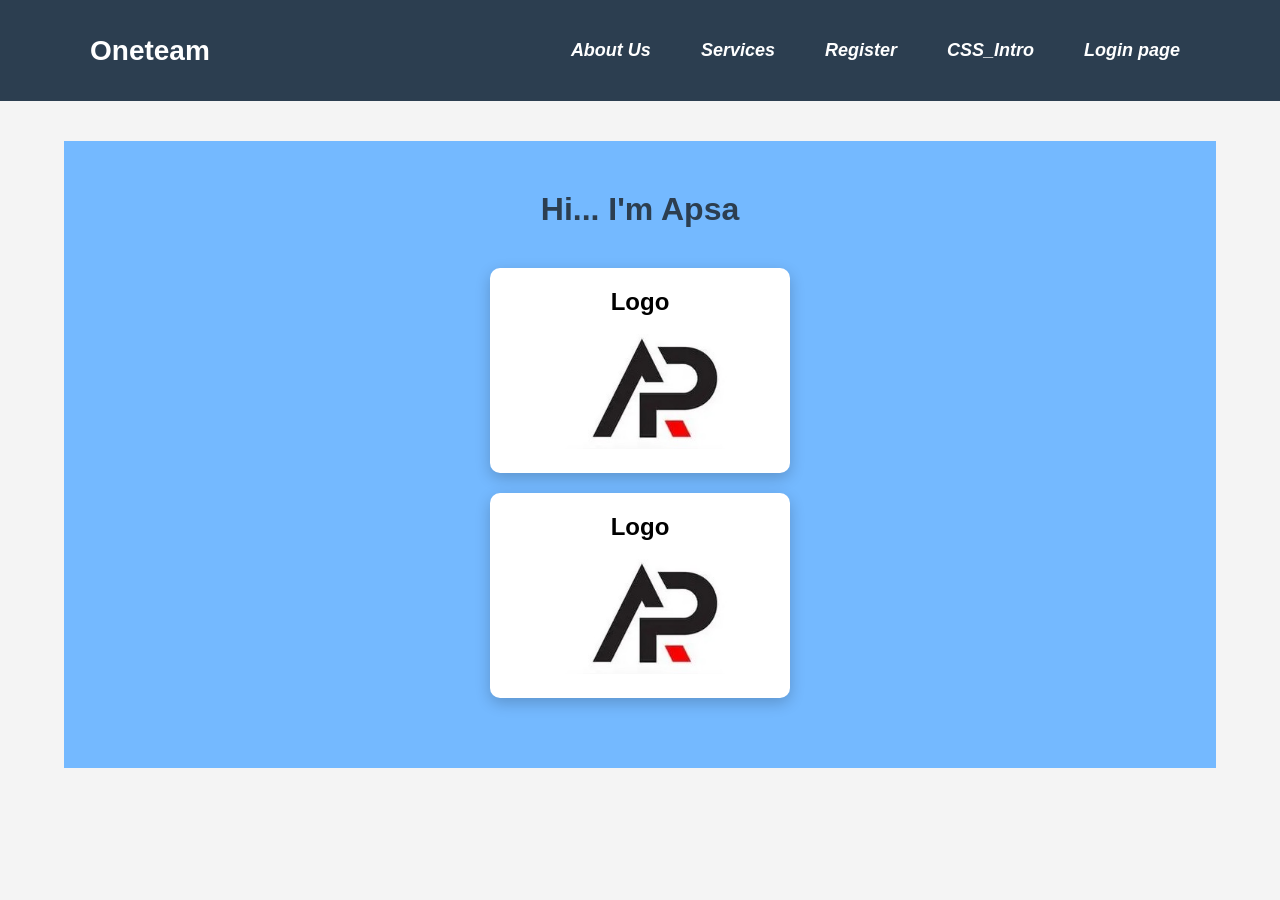
<file: index.html>
<!DOCTYPE html>
<html>
<head>
    <title>Home</title>
    <link rel="stylesheet" href="css/style.css">
</head>
<body>

    <header>
        <nav>
            <div class="logo">
                <h3>Oneteam</h3>
            </div>

            <ul class="nav-links">
                <li><a href="about_us.html">About Us</a></li>
                <li><a href="services.html">Services</a></li>
                <li><a href="register.html">Register</a></li>
				<li><a href="css_intro.html">CSS_Intro</a></li>
				<li><a href="login.html">Login page</a></li>
            </ul>
        </nav>
    </header>

    <main>

        <h1 class="title">Hi... I'm Apsa</h1>

        <div class="card">
            <h2>Logo</h2>
            <img src="images/aps.jpg" alt="Logo">
        </div>

        <div class="card">
            <h2>Logo</h2>
            <img src="images/aps.jpg" alt="Logo">
        </div>

    </main>

</body>
</html>
</file>
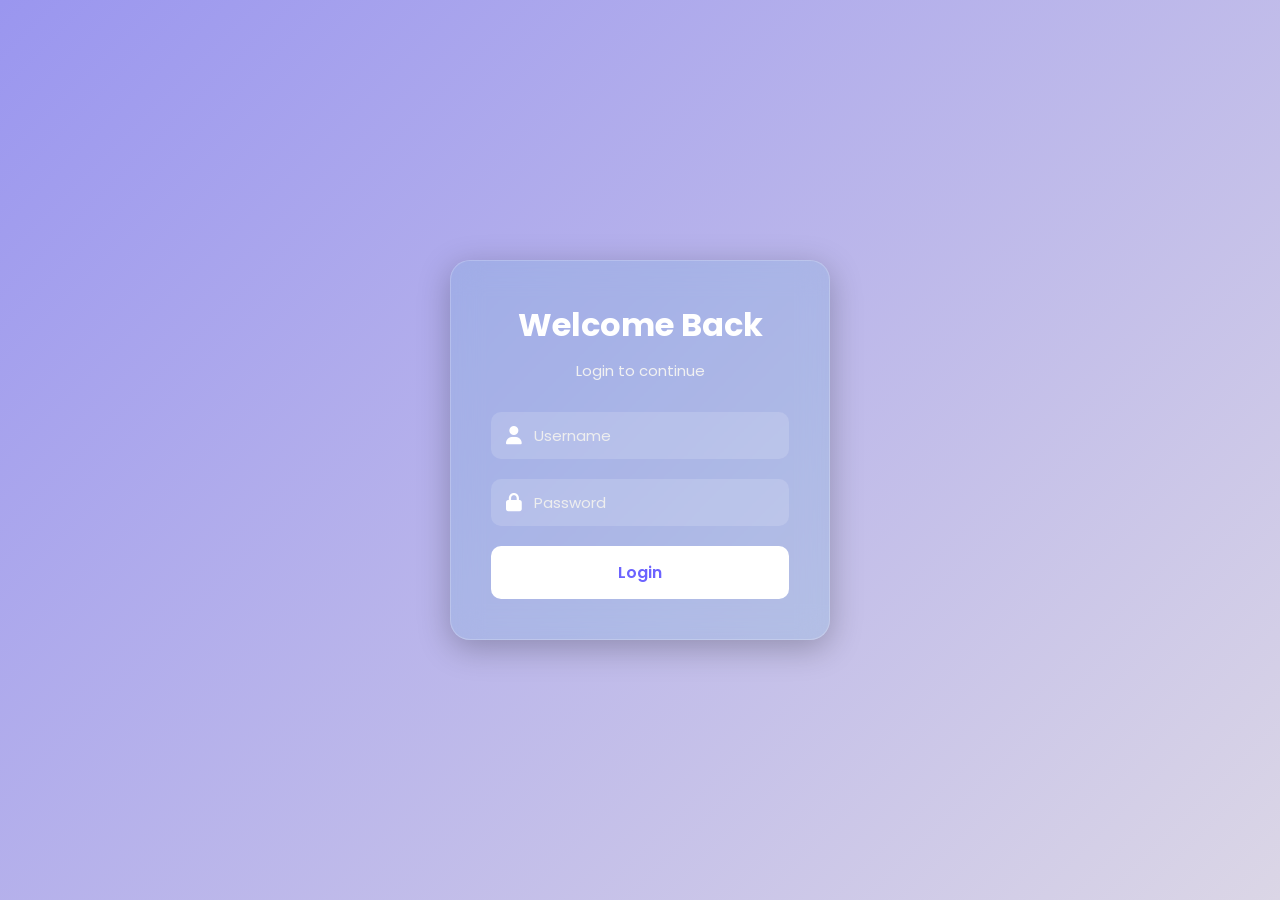
<file: project/index.html>
<!DOCTYPE html>
<html lang="en">
<head>
    <meta charset="UTF-8">
    <meta name="viewport" content="width=device-width, initial-scale=1.0">
    <title>Login</title>

    <!-- Google Font -->
    <link href="https://fonts.googleapis.com/css2?family=Poppins:wght@300;400;500;600;700&display=swap" rel="stylesheet">

    <!-- Font Awesome Icons -->
    <link rel="stylesheet" href="https://cdnjs.cloudflare.com/ajax/libs/font-awesome/6.7.2/css/all.min.css">

    <!-- CSS -->
    <link rel="stylesheet" href="css/style.css">
    <link rel="stylesheet" href="css/login.css">
</head>

<body>

    <main class="login-page">
			<div class="login-card">

				<h1>Welcome Back</h1>
				<p>Login to continue</p>
			<form id="loginForm">
				<div class="input-box">
					<i class="fa-solid fa-user"></i>
					<input type="text" id="username" placeholder="Username" required>
				</div>

				<div class="input-box">
					<i class="fa-solid fa-lock"></i>
					<input type="password" id="password" placeholder="Password" required>
				</div>
				<a href="home.html" class="login-btn">Login</a>
			</form>
		</div>
		
    </main>
</body>
</html>
</file>
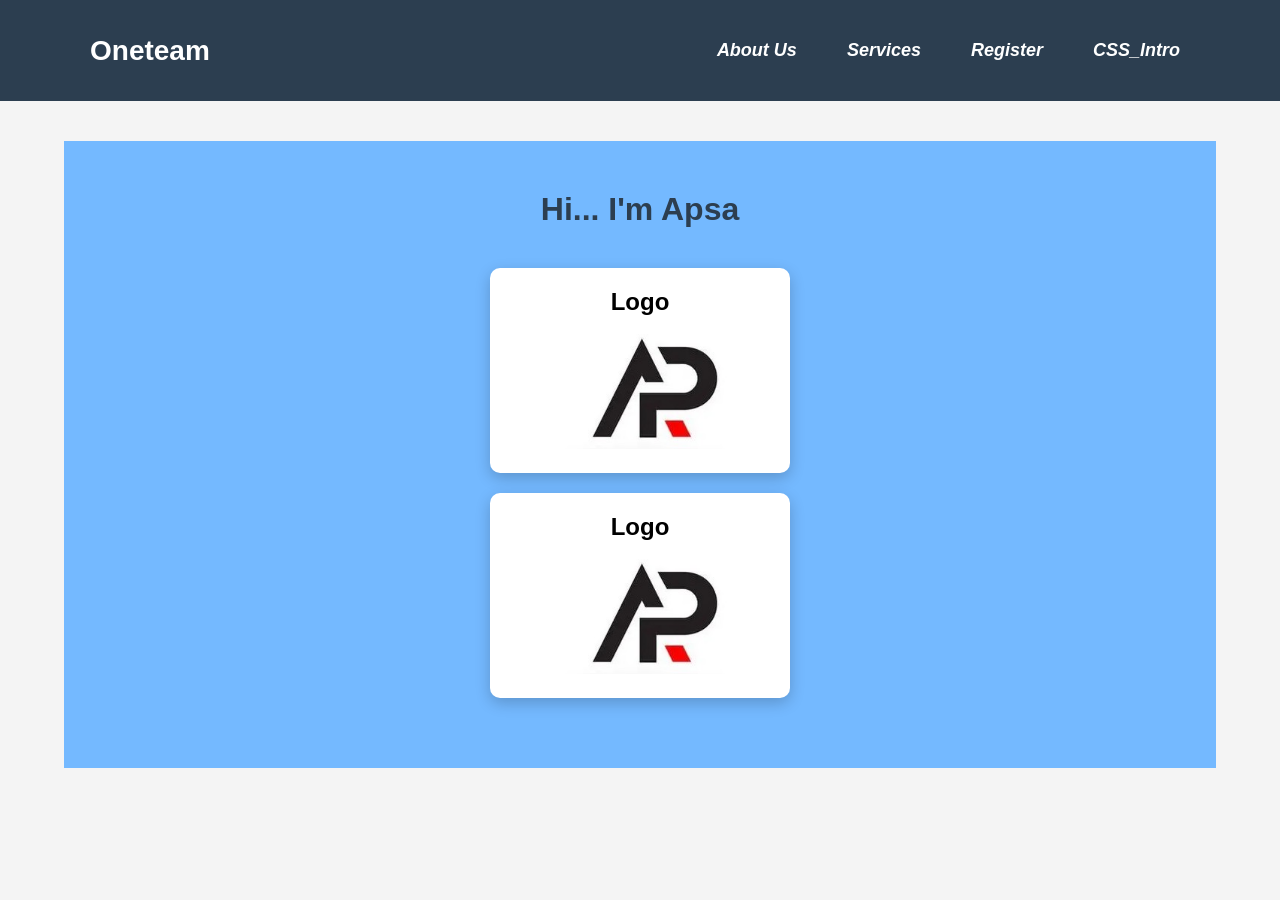
<file: about_us.html>
<!DOCTYPE html>
<html>
<head>
    <title>Home</title>
    <link rel="stylesheet" href="css/style.css">
</head>
<body class="about-us">

    <header>
        <nav>
            <div class="logo">
                <h3>Oneteam</h3>
            </div>

            <ul class="nav-links">
                <li><a href="about_us.html">About Us</a></li>
                <li><a href="services.html">Services</a></li>
                <li><a href="register.html">Register</a></li>
				<li><a href="css_intro.html">CSS_Intro</a></li>
            </ul>
        </nav>
    </header>

    <main>

        <h1 class="title">Hi... I'm Apsa</h1>

        <div class="card">
            <h2>Logo</h2>
            <img src="images/aps.jpg" alt="Logo">
        </div>

        <div class="card">
            <h2>Logo</h2>
            <img src="images/aps.jpg" alt="Logo">
        </div>

    </main>

</body>
</html>
</file>
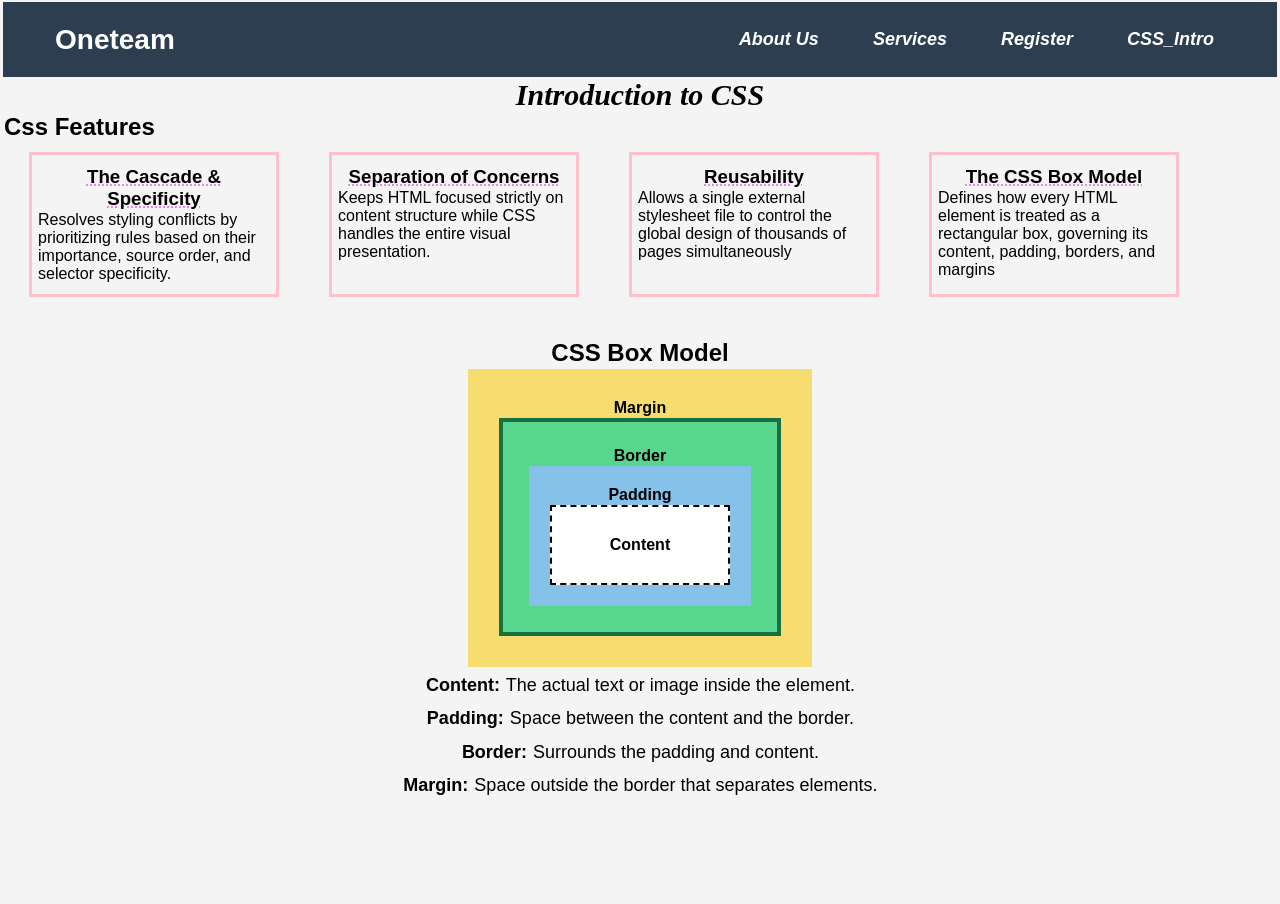
<file: css_intro.html>
<!DOCTYPE html>
<html lang="en">
<head>
	<meta charset="UTF-8">
	<meta name="viewport" content="width=device-width, initial-scale=1.0">
	<title>Document</title>
	<link rel="stylesheet" href="css/style.css">
	<style>
		*{
			margin: 1px;
		}
		.css-properties{
			display: flex;
			flex-wrap: wrap;
		}
		.properties{
			width: 250px;
			height: auto;
			border: 3px solid pink;
			margin:10px 25px; 
			padding: 10px 5px
		}
		.properties h3{
			text-align: center;
			text-decoration: underline dotted 2px violet ;
		}
		
	</style>
</head>
<body class="css-intro">
	<nav>
            <div class="logo">
                <h3>Oneteam</h3>
            </div>

            <ul class="nav-links">
                <li><a href="about_us.html">About Us</a></li>
                <li><a href="services.html">Services</a></li>
                <li><a href="register.html">Register</a></li>
				<li><a href="css_intro.html">CSS_Intro</a></li>
            </ul>
        </nav>
	<h1 style="text-align: center; font-style: italic; font-weight: bold; font-family: Cambria, Cochin, Georgia, Times, 'Times New Roman', serif; font-size: 30px;">Introduction to CSS</h1>
	<section id="features">
		<h2>Css Features</h2>
		<div class="css-properties">
			<div class="properties">
            <h3>The Cascade & Specificity</h3>
            <p>Resolves styling conflicts by prioritizing rules based on their importance, source order, and selector specificity.</p>
        </div>
        <div class="properties">
            <h3>Separation of Concerns</h3>
            <p>Keeps HTML focused strictly on content structure while CSS handles the entire visual presentation.</p>
        </div>
        <div class="properties">
            <h3>Reusability</h3>
            <p>Allows a single external stylesheet file to control the global design of thousands of pages simultaneously</p>
        </div>
        <div class="properties">
            <h3>The CSS Box Model</h3>
            <p>Defines how every HTML element is treated as a rectangular box, governing its content, padding, borders, and margins</p>
        </div>
		</div>
		
	</section>
	<section id="box-model">
    <h2>CSS Box Model</h2>

    <div class="margin">
        Margin
        <div class="border">
            Border
            <div class="padding">
                Padding
                <div class="content">
                    Content
                </div>
            </div>
        </div>
    </div>
	<div class="description">
        <p><strong>Content:</strong> The actual text or image inside the element.</p>
        <p><strong>Padding:</strong> Space between the content and the border.</p>
        <p><strong>Border:</strong> Surrounds the padding and content.</p>
        <p><strong>Margin:</strong> Space outside the border that separates elements.</p>
    </div>
</section>
	
</body>
</html>
</file>
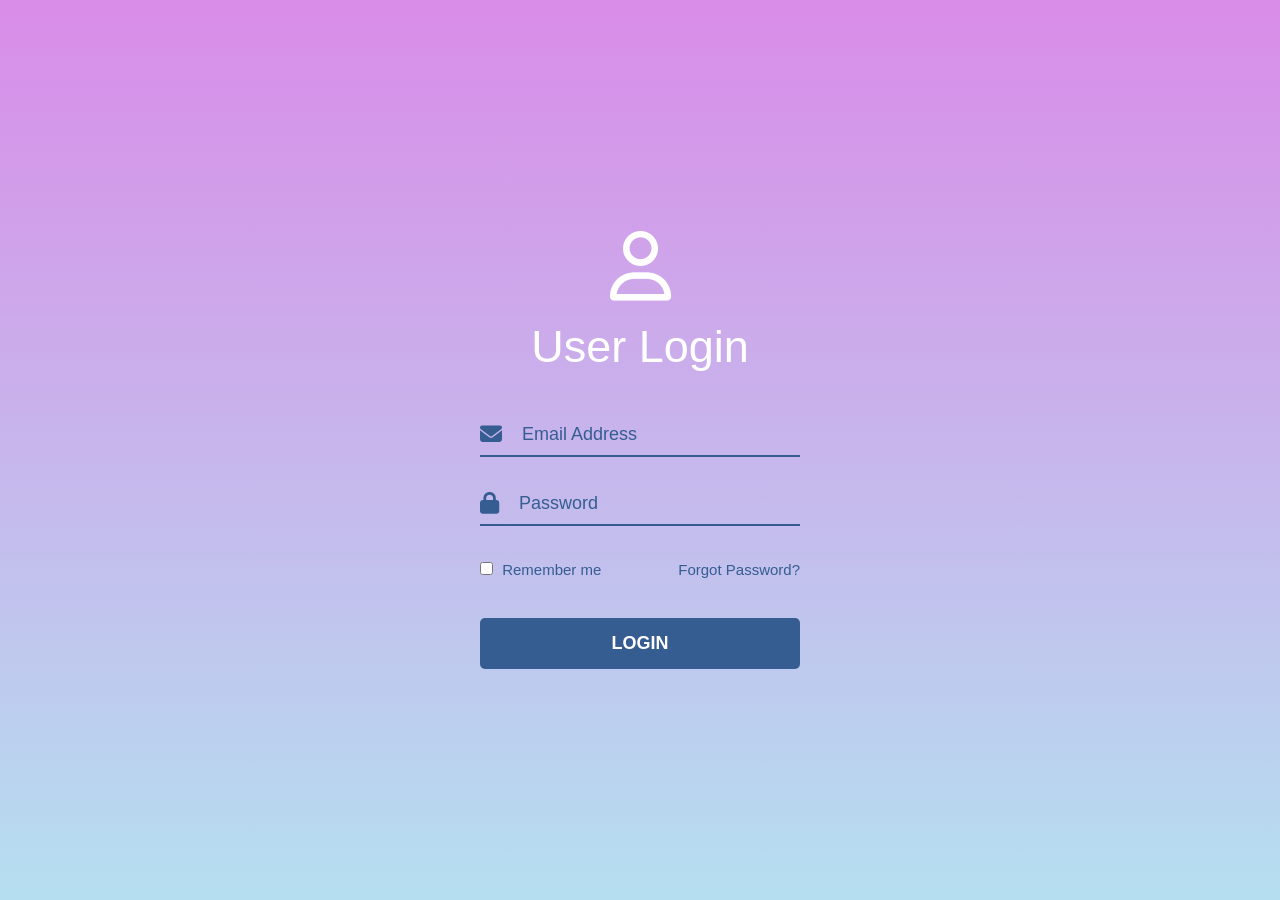
<file: login.html>
<!DOCTYPE html>
<html lang="en">
<head>
    <meta charset="UTF-8">
    <meta name="viewport" content="width=device-width, initial-scale=1.0">
    <title>Login</title>

    <!-- Font Awesome Icons -->
    <link rel="stylesheet"
    href="https://cdnjs.cloudflare.com/ajax/libs/font-awesome/6.5.2/css/all.min.css">

    <link rel="stylesheet" href="css/login.css">
</head>
<body>

    <main>
        <form id="login">

            <i class="fa-regular fa-user user-icon"></i>

            <h1>User Login</h1>

            <div class="input-group">
                <i class="fa-solid fa-envelope"></i>

                <input
                    type="email"
                    id="email"
                    placeholder="Email Address"
                    required>
            </div>

            <div class="input-group">
                <i class="fa-solid fa-lock"></i>

                <input
                    type="password"
                    id="password"
                    placeholder="Password"
                    required>
            </div>

            <div class="options">

                <label>
                    <input type="checkbox">
                    Remember me
                </label>

                <a href="#">Forgot Password?</a>

            </div>

            <button type="submit">
                LOGIN
            </button>

        </form>

    </main>

</body>
</html>
</file>
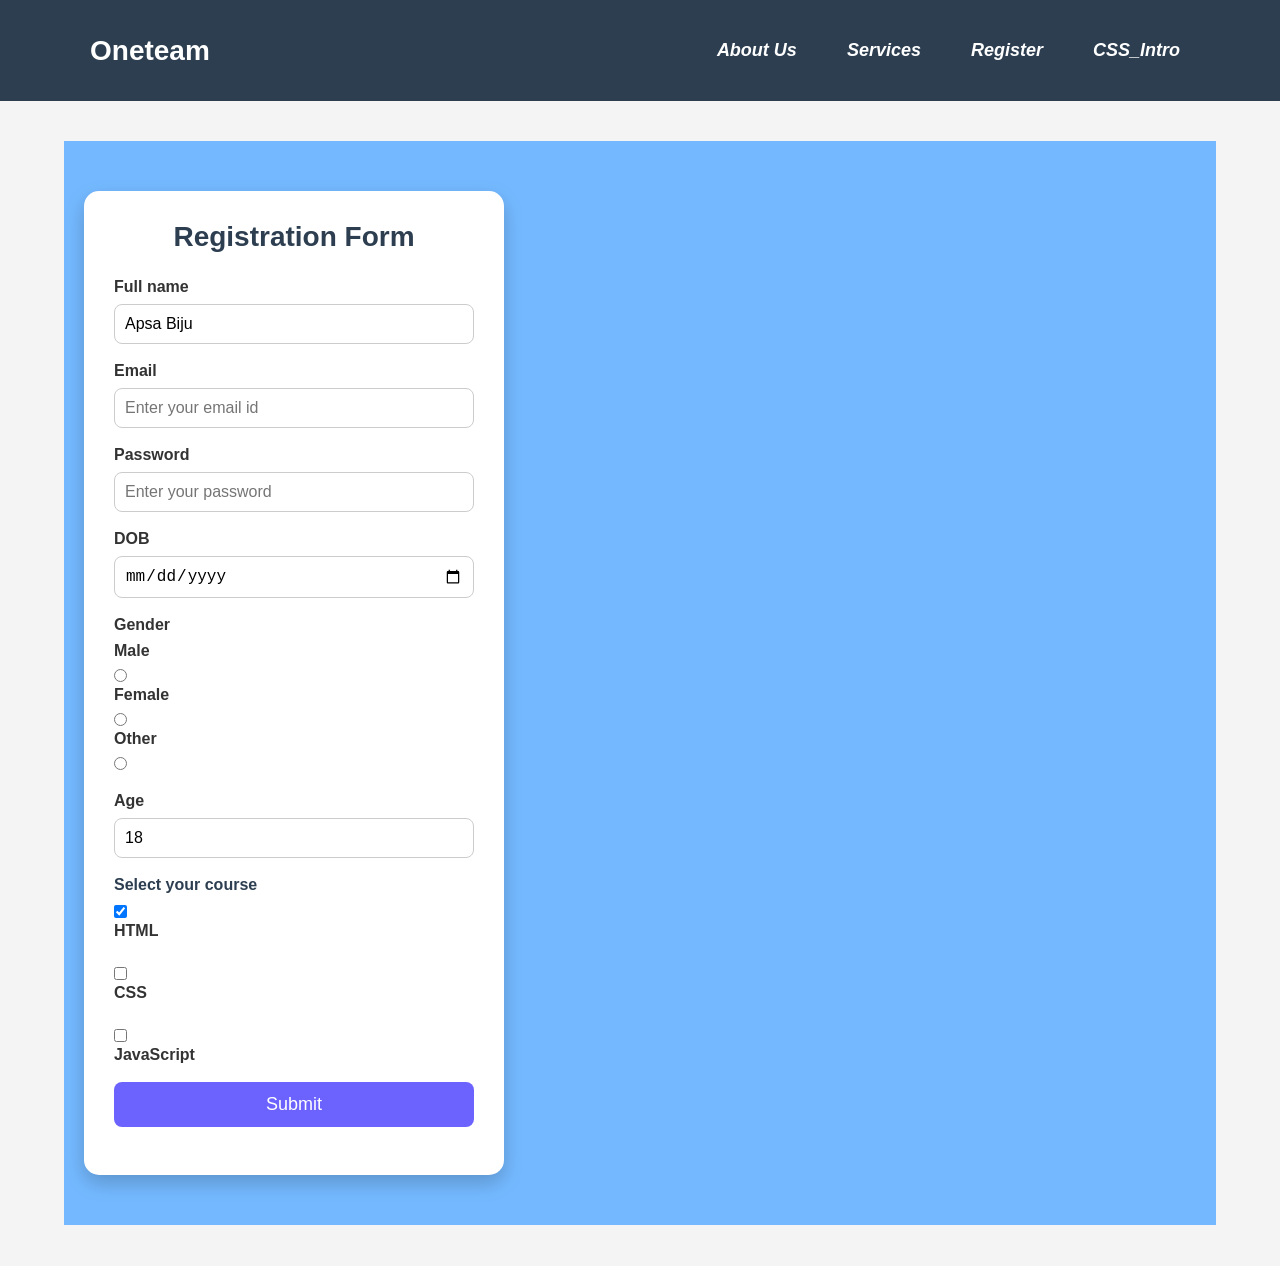
<file: register.html>
<!DOCTYPE html>
<html lang="en">
<head>
	<meta charset="UTF-8">
	<meta name="viewport" content="width=device-width, initial-scale=1.0">
	<title>Document</title>
	 <link rel="stylesheet" href="css/style.css">
</head>
<body class="register-page">
	<header>
			<nav>
            <div class="logo">
                <h3>Oneteam</h3>
            </div>

            <ul class="nav-links">
                <li><a href="about_us.html">About Us</a></li>
                <li><a href="services.html">Services</a></li>
                <li><a href="register.html">Register</a></li>
				<li><a href="css_intro.html">CSS_Intro</a></li>
            </ul>
        </nav>
		</header>
	<main>
			<form >
				<div>
					<label for="full_name">Full name</label>
					<input type="text" name="full_name" id="full_name" value="Apsa Biju">
				</div>
				<div>
					<label for="email">Email</label>
					<input type="email" name="Email" id="email" placeholder="Enter your email id">
				</div>
				<div>
					<label for="password">Password</label>
					<input type="password" name="password" id="password" placeholder="Enter your password" required>
				</div>
				<div>
					<label for="DOB">DOB</label>
					<input type="date" name="DOB" id="DOB ">
				</div>
				<div class="gender">
					<label >Gender</label>
					<label >Male</label>
					<input type="radio" name="gender" value="male">
					<label >Female</label>
					<input type="radio" name="gender" value="female">
					<label >Other</label>
					<input type="radio" name="gender" value="other">
				</div>
				<div>
					<label for="age">Age</label>
					<input type="number" name="age" id="age" min="18" max="60" value="18">
				</div>
				<div>
					<h4>Select your course</h4>
					<input type="checkbox" 
                   name="check" 
                   id="checkbox1" 
                   value="html" checked>
            <label for="checkbox1">HTML</label>
            <br>

            <input type="checkbox" 
                   name="check" 
                   id="checkbox2" 
                   value="css">
            <label for="checkbox2">CSS</label>
            <br>

            <input type="checkbox" 
                   name="check" 
                   id="checkbox3" 
                   value="javascript">
            <label for="checkbox3">JavaScript</label>
				</div>
				<div>
					<input type="submit" name="submit">
				</div>
			</form>
		
	</main>
</body>
</html>
</file>
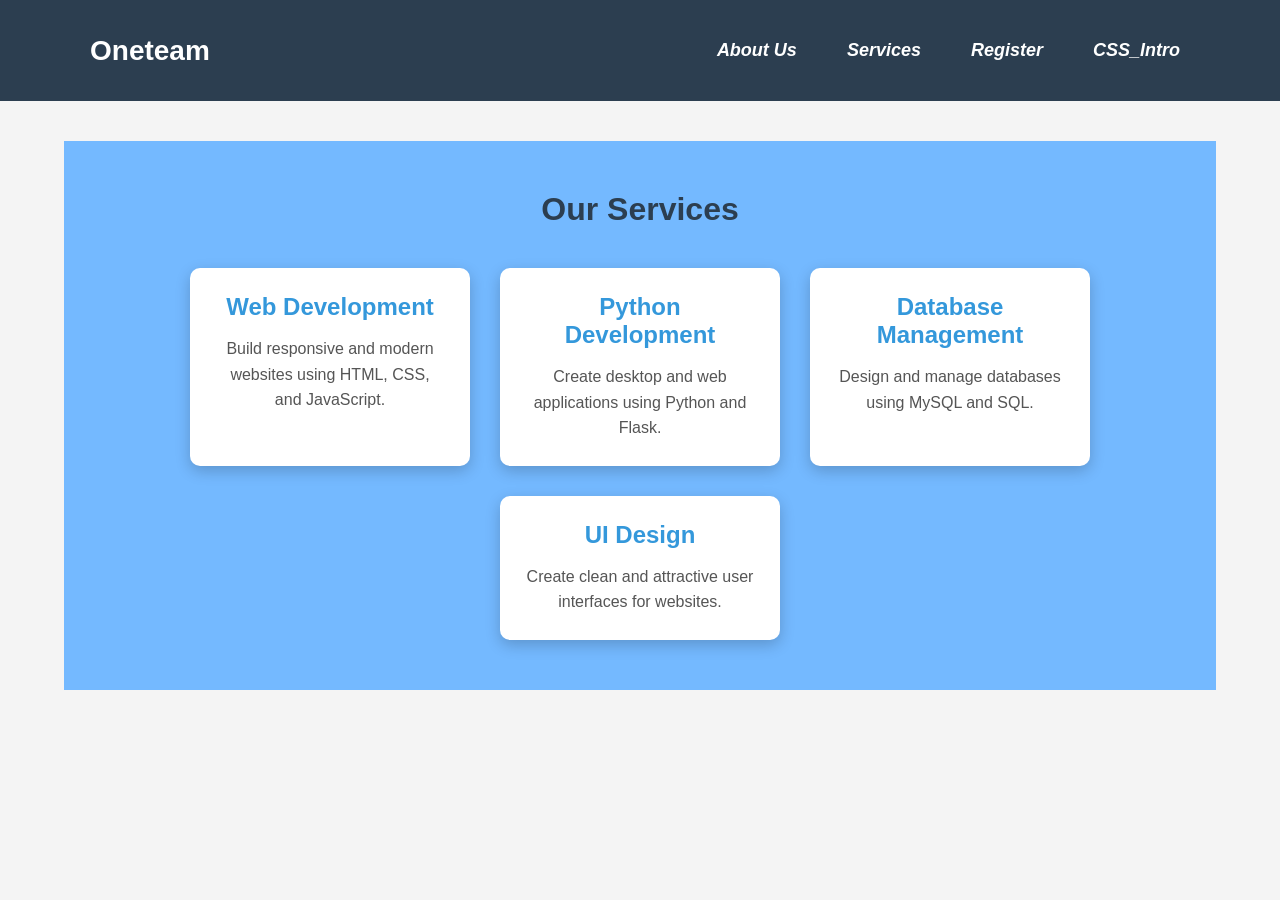
<file: services.html>
<!DOCTYPE html>
<html lang="en">
<head>
    <meta charset="UTF-8">
    <meta name="viewport" content="width=device-width, initial-scale=1.0">
    <title>Services</title>
    <link rel="stylesheet" href="css/style.css">
</head>
<body class="services-page">

    <header>
        <nav>
            <div class="logo">
                <h3>Oneteam</h3>
            </div>

            <ul class="nav-links">
                <li><a href="about_us.html">About Us</a></li>
                <li><a href="services.html">Services</a></li>
                <li><a href="register.html">Register</a></li>
				<li><a href="css_intro.html">CSS_Intro</a></li>
            </ul>
        </nav>
    </header>

    <main>
        <h1>Our Services</h1>

        <div class="service-container">

            <div class="service-card">
                <h2>Web Development</h2>
                <p>Build responsive and modern websites using HTML, CSS, and JavaScript.</p>
            </div>

            <div class="service-card">
                <h2>Python Development</h2>
                <p>Create desktop and web applications using Python and Flask.</p>
            </div>

            <div class="service-card">
                <h2>Database Management</h2>
                <p>Design and manage databases using MySQL and SQL.</p>
            </div>

            <div class="service-card">
                <h2>UI Design</h2>
                <p>Create clean and attractive user interfaces for websites.</p>
            </div>

        </div>
    </main>

</body>
</html>
</file>
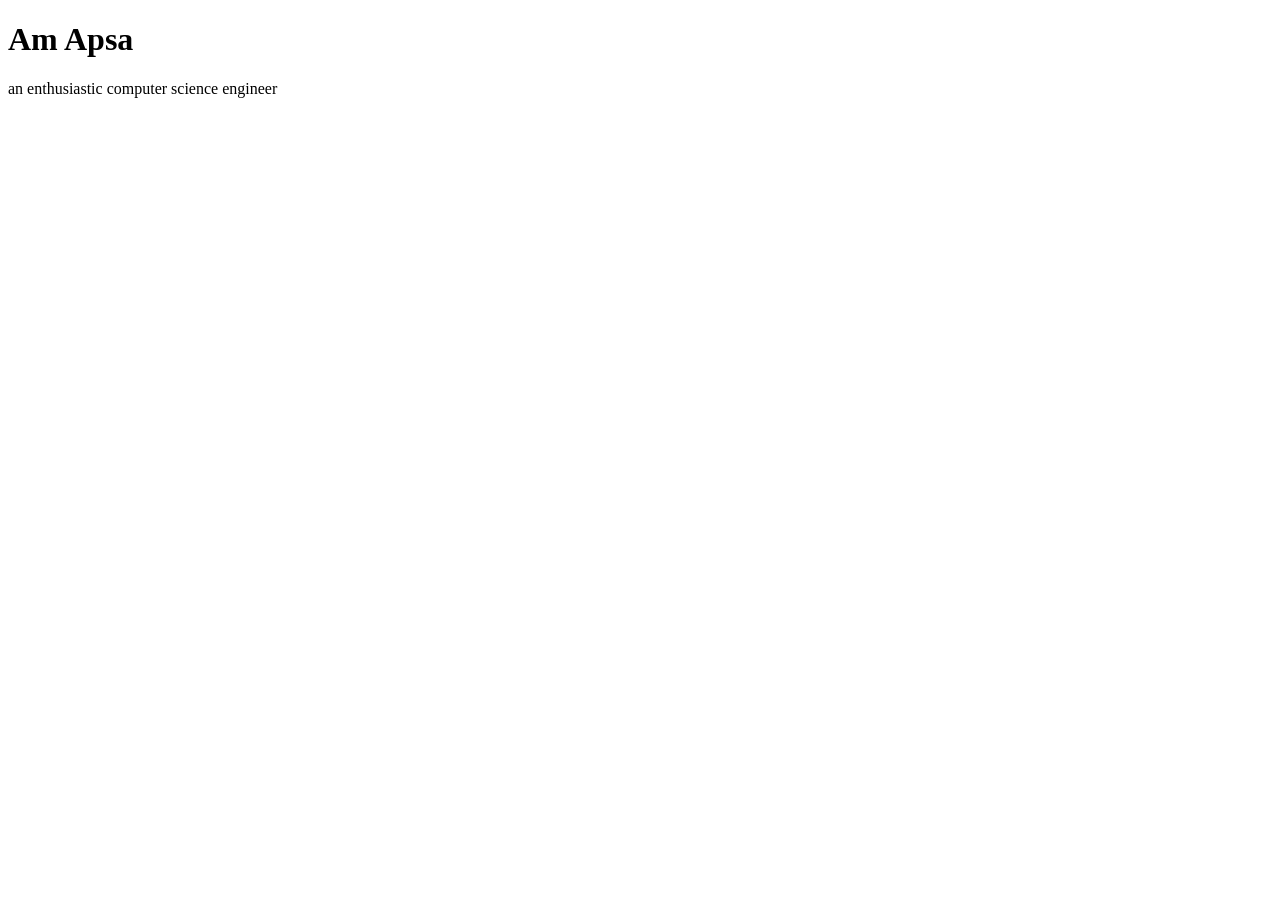
<file: html/about_us.html>
<!DOCTYPE html>
<html lang="en">
<head>
	<meta charset="UTF-8">
	<meta name="viewport" content="width=device-width, initial-scale=1.0">
	<title>About Us</title>
</head>
<body>
	<h1>Am Apsa</h1>
	<p>an enthusiastic computer science engineer</p>
	
</body>
</html>
</file>
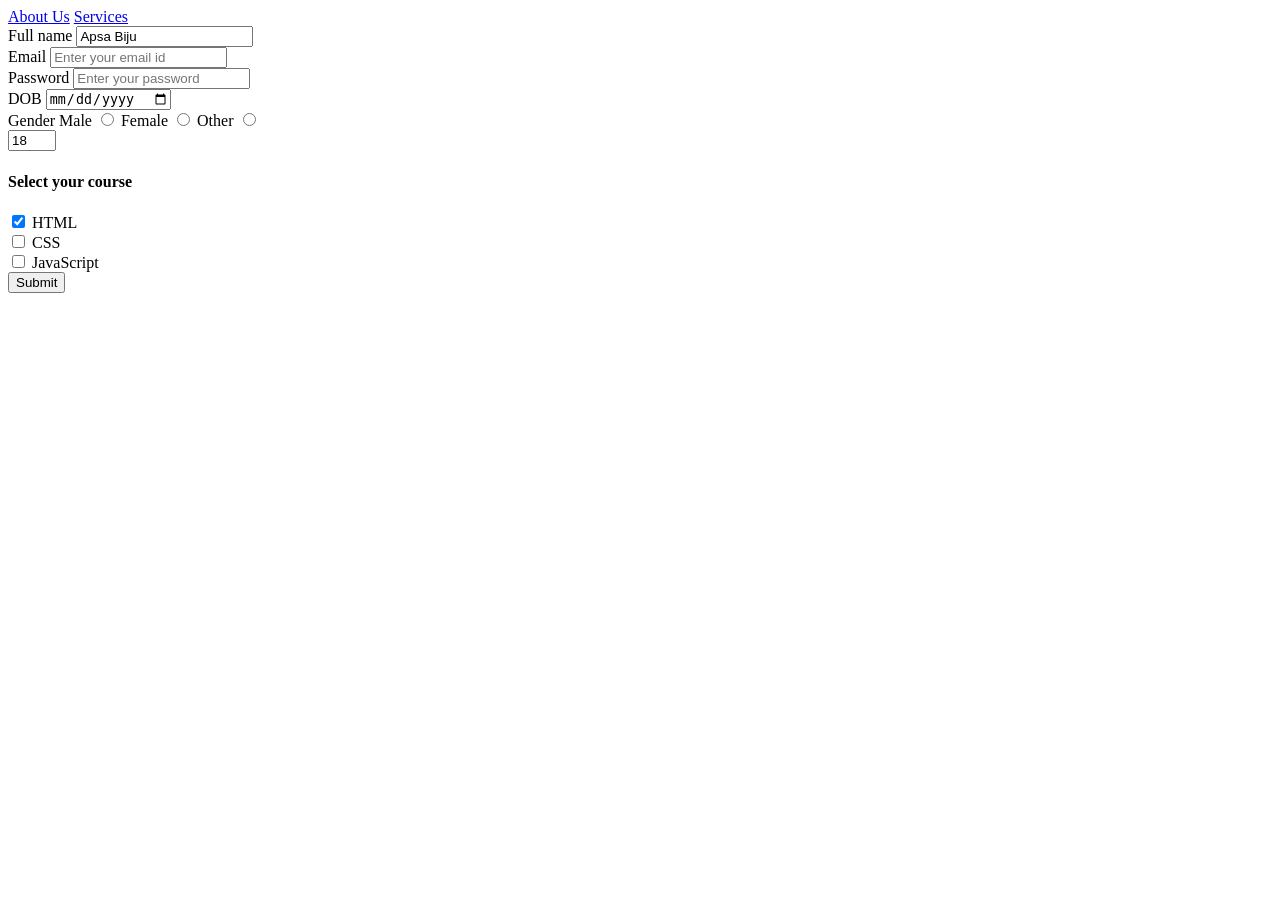
<file: html/register.html>
<!DOCTYPE html>
<html lang="en">
<head>
	<meta charset="UTF-8">
	<meta name="viewport" content="width=device-width, initial-scale=1.0">
	<title>Document</title>
</head>
<body>
	<header>
			<nav>
				<!-- navigation -->
				<a href = "about_us.html">About Us</a> 
				<a href = "services.html">Services</a>
			</nav>
		</header>
	<main>
			<form >
				<div>
					<label for="full_name">Full name</label>
					<input type="text" name="full_name" id="full_name" value="Apsa Biju">
				</div>
				<div>
					<label for="email">Email</label>
					<input type="email" name="Email" id="email" placeholder="Enter your email id">
				</div>
				<div>
					<label for="password">Password</label>
					<input type="password" name="password" id="password" placeholder="Enter your password" required>
				</div>
				<div>
					<label for="DOB">DOB</label>
					<input type="date" name="DOB" id="DOB " placeholder="select your DOB">
				</div>
				<div>
					<label >Gender</label>
					<label >Male</label>
					<input type="radio" name="gender" value="male">
					<label >Female</label>
					<input type="radio" name="gender" value="female">
					<label >Other</label>
					<input type="radio" name="gender" value="other">
				</div>
				<div>
					<label for="age"></label>
					<input type="number" name="age" id="age" min="18" max="60" value="18">
				</div>
				<div>
					<h4>Select your course</h4>
					<input type="checkbox" 
                   name="check" 
                   id="checkbox1" 
                   value="html" checked>
            <label for="checkbox1">HTML</label>
            <br>

            <input type="checkbox" 
                   name="check" 
                   id="checkbox2" 
                   value="css">
            <label for="checkbox2">CSS</label>
            <br>

            <input type="checkbox" 
                   name="check" 
                   id="checkbox3" 
                   value="javascript">
            <label for="checkbox3">JavaScript</label>
				</div>
				<div>
					<input type="submit" name="submit">
				</div>
			</form>
		
	</main>
</body>
</html>
</file>
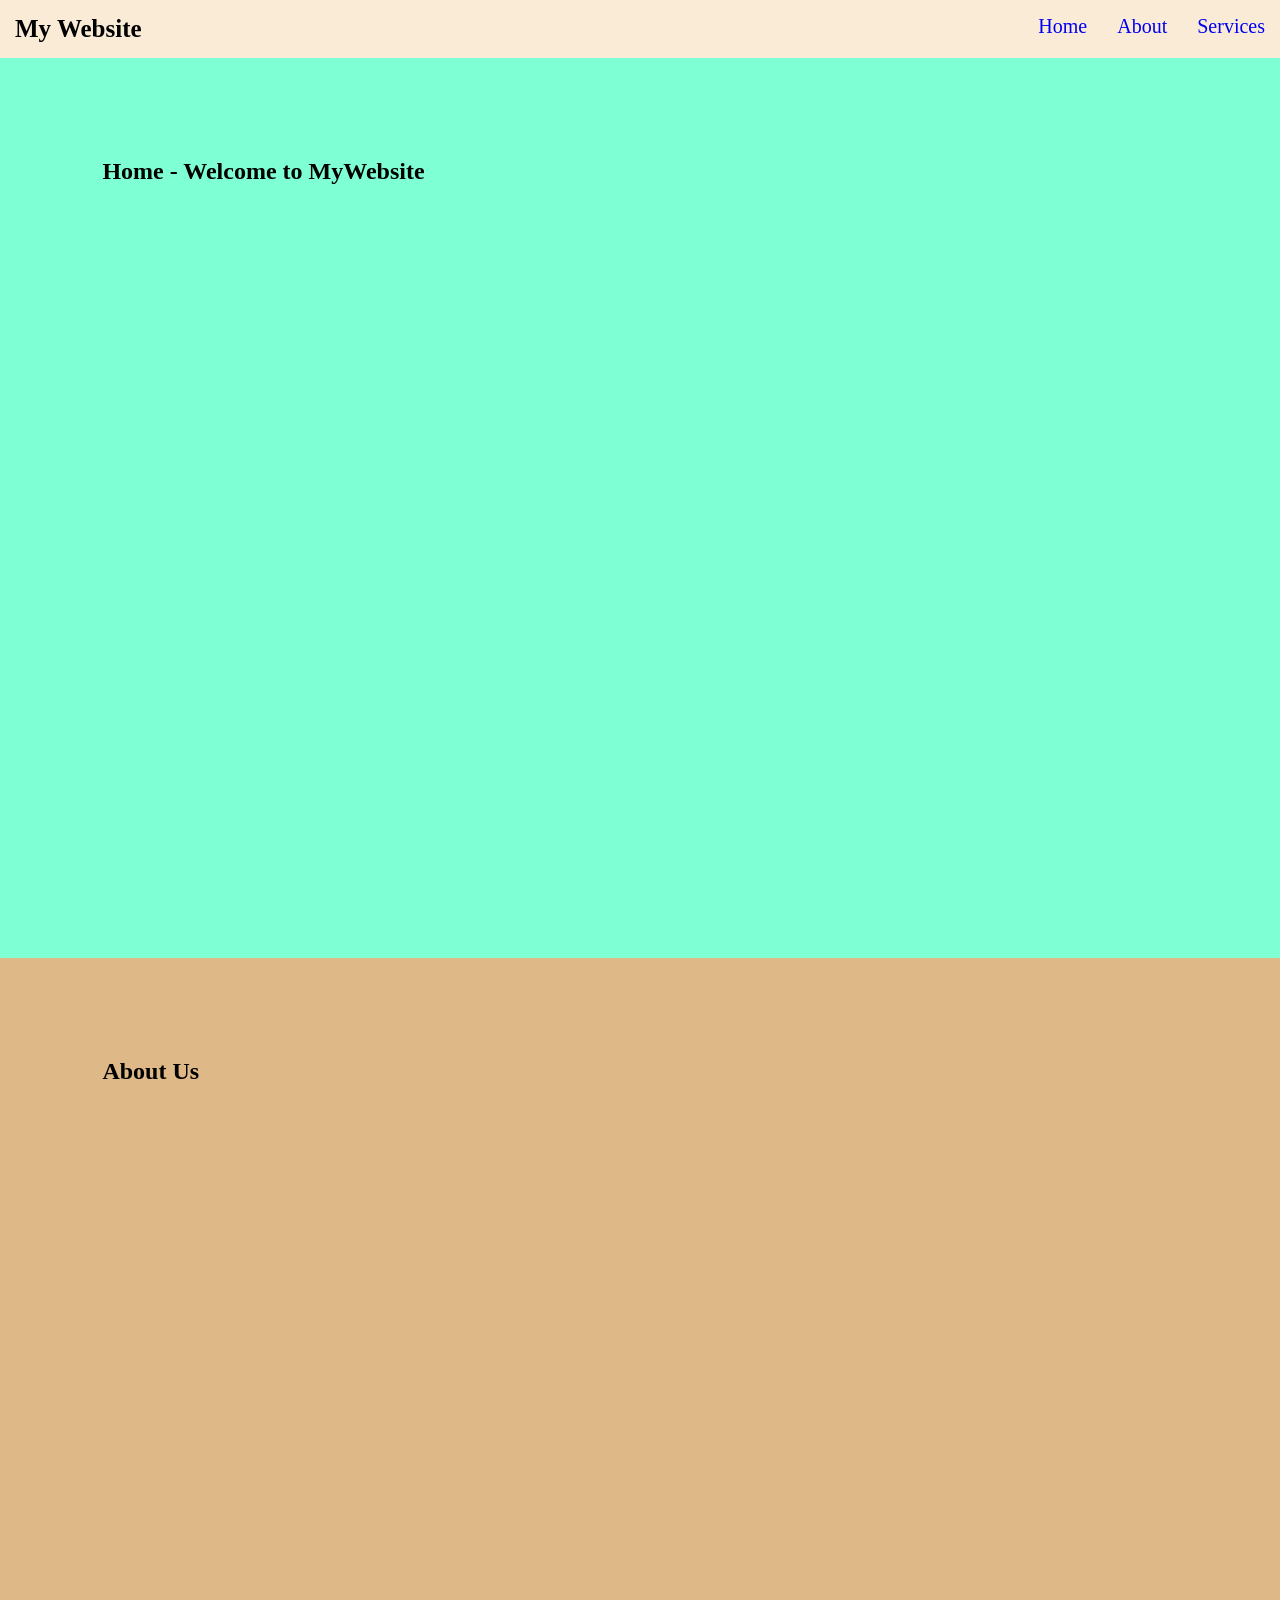
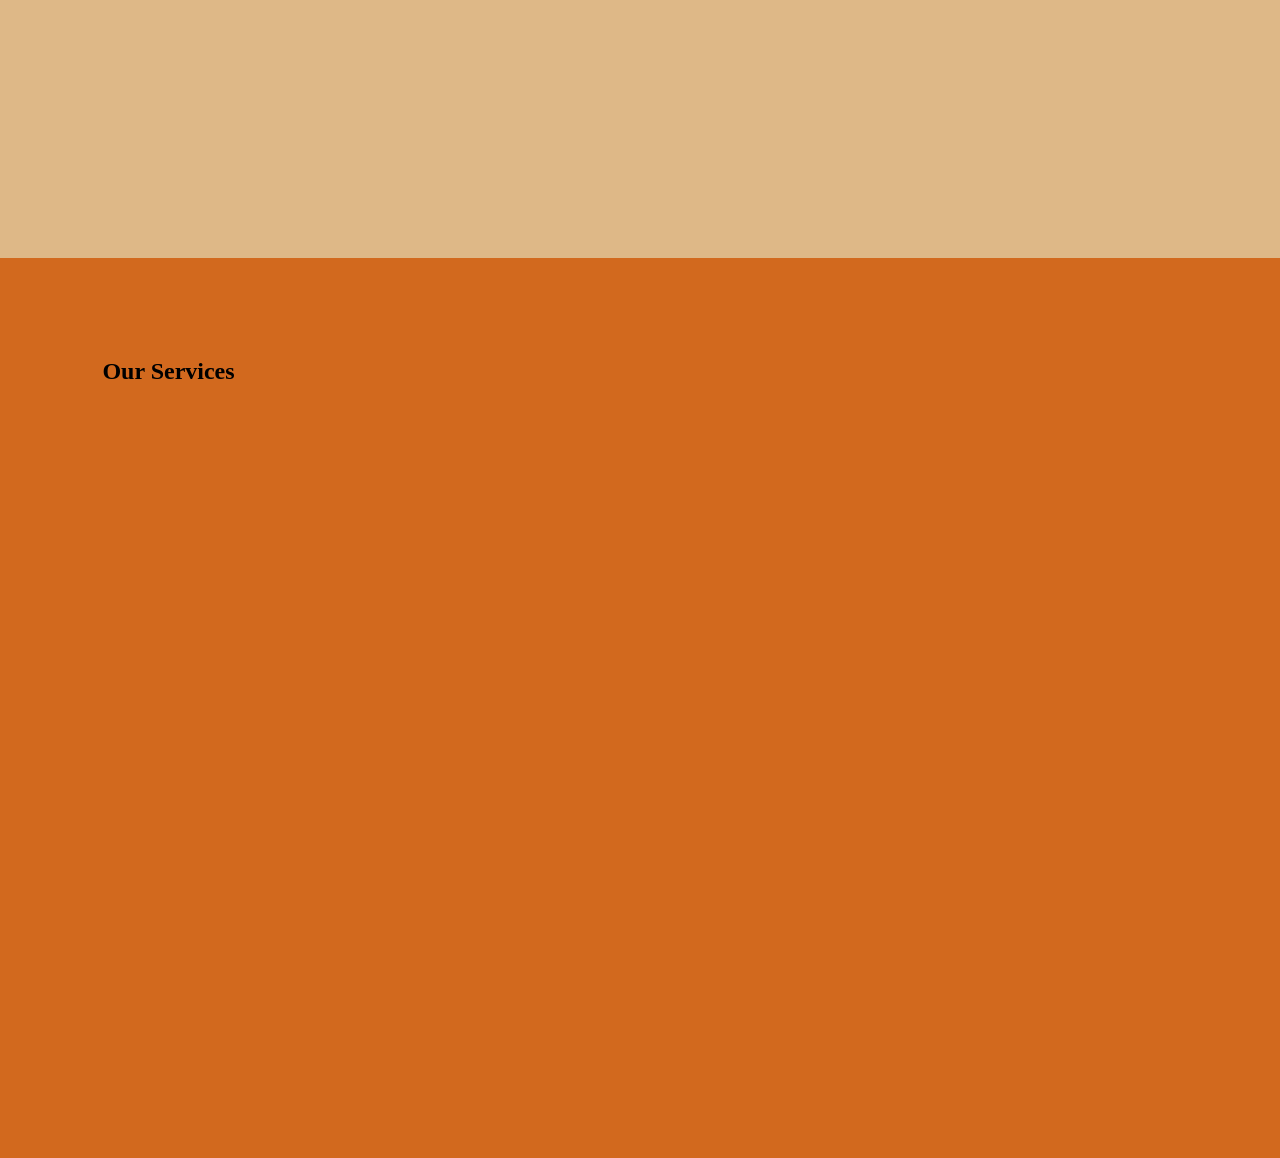
<file: Javascript/index-page.html>
<!DOCTYPE html>
<html lang="en">
<head>
    <meta charset="UTF-8">
    <meta name="viewport" content="width=device-width, initial-scale=1.0">
    <title>Document</title>
    <style>
        *{
            margin: 0;
            padding: 0;
            box-sizing: border-box;
        }
        html{
            scroll-behavior:smooth;
        }
        header{
            top:0;
            left:0;
            width: 100%;
            position: relative;
            background-color: antiquewhite;
            
        }
        nav{
            display: flex;
            justify-content: space-between;
            padding: 15px;
        }

        .logo{
            font-size: 25px;
            font-weight: bold;
        }
        .nav-links{
            display:flex;
            list-style: none;
        }
        .nav-links li{
            margin-left: 30px;
        }
        .nav-links a{
            text-decoration: none;
            font-size: 20px;
        }

        section{
            height: 100vh;
            padding: 100px 8% 100px;
            
        }
    </style>
</head>
<body>
    <header>
        <nav>
            <div class="logo">My Website</div>
            <ul class="nav-links">
                <li><a href="#home">Home</a></li>
                <li><a href="#about">About</a></li>
                <li><a href="#services">Services</a></li>
            </ul>
        </nav>
    </header>

    <section id="home" style="background-color: aquamarine;">
        <h1>Home - Welcome to MyWebsite</h1>
    </section>

    <section id="about" style="background-color: burlywood;">
        <h2>About Us</h2>
    </section>

    <section id="services" style="background-color: chocolate;">
        <h2>Our Services</h2>

    </section>
</body>
</html>
</file>
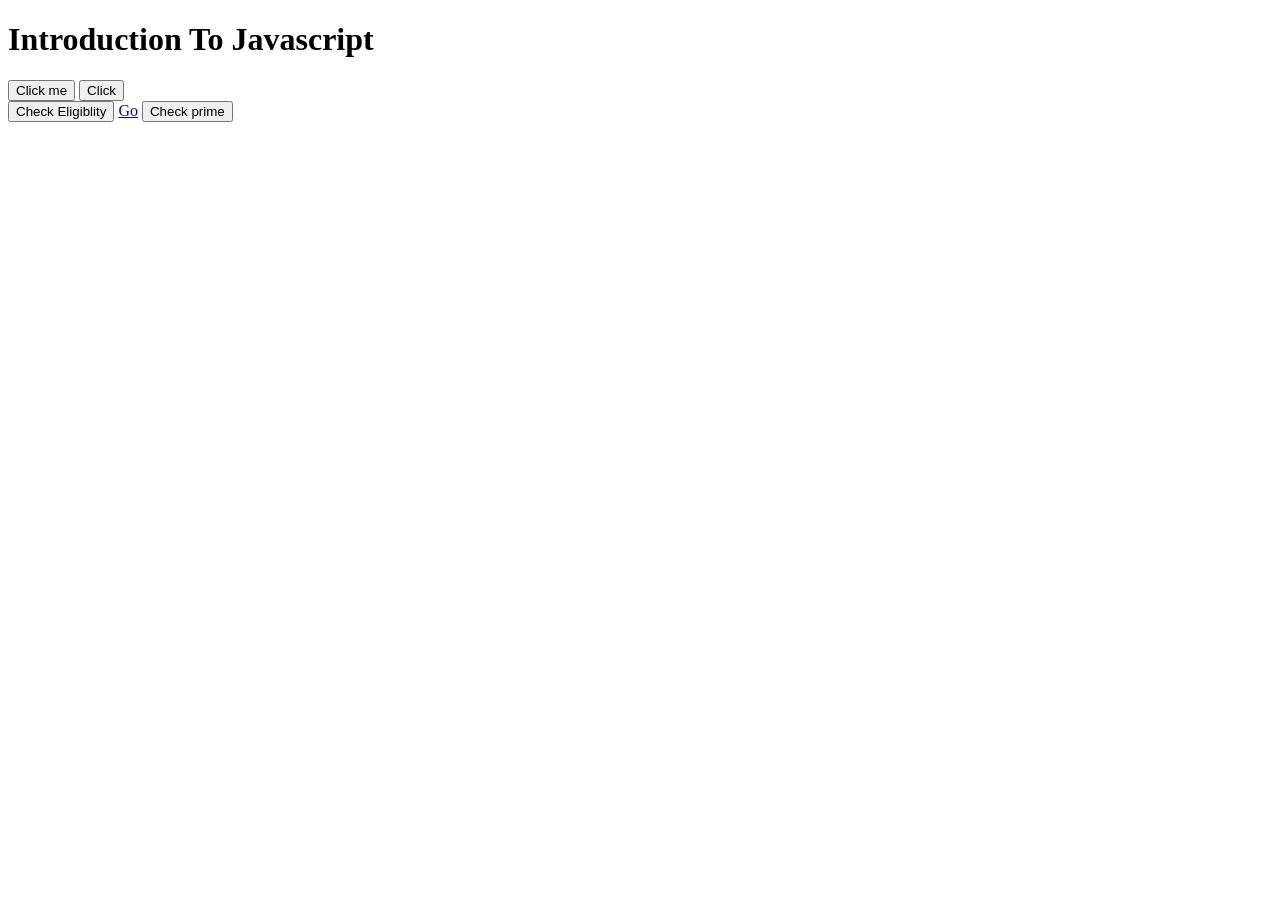
<file: Javascript/intro_js.html>
<!DOCTYPE html>
<html lang="en">
<head>
	<meta charset="UTF-8">
	<meta name="viewport" content="width=device-width, initial-scale=1.0">
	<title>Document</title>
</head>
<body>
	<h1 id="main-heading">Introduction To Javascript</h1>
	<button onclick="changeText()">Click me</button>
	<button onclick="alert('Dont click that!!!')">Click</button>
<form action="">
	<button onclick="agecheck()">Check Eligiblity</button>
	<a href="datatype.js" onclick="return confirmLogout">Go</a>
	<button onclick="prime()">Check prime</button>
</form>

	<script>
		let name = "John Wick"
		console.log(`Hiii ${name}`)

	function changeText(){
		document.getElementById("main-heading").innerText = "Why you click!!"
		document.getElementById("main-heading").style.color = "Violet"
	}

	function agecheck(){
		// let a = document.getElementById("age").value
		let a = prompt("Enter your age")
		if(a>=18){
			alert("Eligible...vote wisely!!!")
		}
		else{
			alert("Not eligible...go and back later...")
		}
	}
	function confirmLogout(){
		let status = confirm("Do you want to go??")
		return status
	}
	</script>
	<script src="loops.js"> </script>
</body>
</html>
</file>
<file: css/style.css>
nav{
	background-color: aqua;
	display: flex;
	justify-content: space-between;
}
.Oneteam{
	font-weight: bold;
	font-style: italic;
	
}
.nav-links{
	display: flex;
	
}
.nav-links li{
	font-style: italic;
	padding: 10px 10px;
	font-weight: bold;
	list-style: none;
	
}
.nav-links li:hover{
	background-color: antiquewhite;
}
.nav-links li a{
	text-decoration: none;
}
#box-model {
    text-align: center;
    padding: 30px;
}

.margin {
    background: #f7dc6f;
    padding: 30px;
    display: inline-block;
    font-weight: bold;
}

.border {
    background: #58d68d;
    padding: 25px;
    border: 4px solid #196f3d;
}

.padding {
    background: #85c1e9;
    padding: 20px;
}

.content {
    background: white;
    width: 180px;
    height: 80px;
    display: flex;
    justify-content: center;
    align-items: center;
    border: 2px dashed black;
}
.description {
    width: 80%;
    margin: auto;
    font-size: 18px;
    line-height: 1.8;
}

/* Index.html */
* {
    margin: 0;
    padding: 0;
    box-sizing: border-box;
}

/* Body */
body {
    font-family: Arial, sans-serif;
    background: #f4f6f8;
}

/* Navigation */
nav {
    display: flex;
    justify-content: space-between;
    align-items: center;
    background: #2c3e50;
    padding: 15px 50px;
}

/* Logo */
.logo h3 {
    color: white;
    font-size: 28px;
}

/* Navigation Links */
.nav-links {
    list-style: none;
    display: flex;
    gap: 30px;
}

.nav-links a {
    color: white;
    text-decoration: none;
    font-size: 18px;
    transition: 0.3s;
}

.nav-links a:hover {
    color: gold;
}

/* Main */
main {
    width: 90%;
    margin: auto;
    padding: 40px 0;
}

/* Heading */
.title {
    text-align: center;
    margin-bottom: 40px;
    color: #2c3e50;
}

/* Cards */
.card {
    width: 300px;
    background: white;
    margin: 20px auto;
    padding: 20px;
    border-radius: 10px;
    text-align: center;
    box-shadow: 0 5px 15px rgba(0,0,0,.2);
}

.card img {
    width: 100%;
    border-radius: 10px;
}

.card:hover {
    transform: translateY(-5px);
    transition: 0.3s;
}

/* Register.html*/
/* Reset */
* {
    margin: 0;
    padding: 0;
    box-sizing: border-box;
}

/* Body */
body {
    font-family: Arial, Helvetica, sans-serif;
    background: linear-gradient(135deg, #74b9ff, #a29bfe);
    min-height: 100vh;
}

/* Navigation */
header {
    background: #2c3e50;
    padding: 15px 0;
}

nav {
    display: flex;
    justify-content: center;
    gap: 40px;
}

nav a {
    color: white;
    text-decoration: none;
    font-size: 18px;
    transition: 0.3s;
}

nav a:hover {
    color: gold;
}

/* Center the form */
main {
    justify-content: center;
    align-items: center;
    padding: 50px 20px;
    

}

/* Form */
form {
    background: white;
    width: 420px;
    padding: 30px;
    border-radius: 15px;
    box-shadow: 0 8px 20px rgba(0,0,0,.2);
}

/* Heading */
form::before {
    content: "Registration Form";
    display: block;
    text-align: center;
    font-size: 28px;
    font-weight: bold;
    color: #2c3e50;
    margin-bottom: 25px;
}

/* Form groups */
form div {
    margin-bottom: 18px;
}

/* Labels */
label {
    display: block;
    margin-bottom: 8px;
    font-weight: bold;
    color: #333;
}

/* Text fields */
input[type="text"],
input[type="email"],
input[type="password"],
input[type="date"],
input[type="number"] {
    width: 100%;
    padding: 10px;
    border: 1px solid #ccc;
    border-radius: 8px;
    font-size: 16px;
}

input:focus {
    border-color: #6c63ff;
    outline: none;
    box-shadow: 0 0 5px rgba(108,99,255,.5);
}

/* Radio & Checkbox */
input[type="radio"],
input[type="checkbox"] {
    margin-right: 6px;
}

h4 {
    margin-bottom: 10px;
    color: #2c3e50;
}

/* Submit Button */
input[type="submit"] {
    width: 100%;
    padding: 12px;
    background: #6c63ff;
    color: white;
    border: none;
    border-radius: 8px;
    font-size: 18px;
    cursor: pointer;
    transition: .3s;
}

input[type="submit"]:hover {
    background: #4b42d4;
}

/*Service.html*/
/* Reset */
* {
    margin: 0;
    padding: 0;
    box-sizing: border-box;
}

/* Body */
body {
    font-family: Arial, sans-serif;
    background: #f4f4f4;
}

/* Navigation */
header {
    background: #2c3e50;
    padding: 15px 40px;
}

nav {
    display: flex;
    justify-content: space-between;
    align-items: center;
}

nav h2 {
    color: white;
}

.nav-links {
    display: flex;
    gap: 30px;
}

.nav-links a {
    color: white;
    text-decoration: none;
    font-size: 18px;
}

.nav-links a:hover {
    color: gold;
}

/* Main */
main {
    width: 90%;
    margin: 40px auto;
    background-color: #74b9ff;
}

main h1 {
    text-align: center;
    margin-bottom: 40px;
    color: #2c3e50;
}

/* Service Cards */
.service-container {
    display: flex;
    justify-content: center;
    gap: 30px;
    flex-wrap: wrap;
}

.service-card {
    width: 280px;
    background: white;
    padding: 25px;
    border-radius: 10px;
    text-align: center;
    box-shadow: 0 5px 15px rgba(0,0,0,.2);
    transition: 0.3s;
}

.service-card:hover {
    transform: translateX(-8px);
}

.service-card h2 {
    color: #3498db;
    margin-bottom: 15px;
}

.service-card p {
    color: #555;
    line-height: 1.6;
}
</file>
<file: project/css/style.css>
*{
    margin:0;
    padding:0;
    box-sizing:border-box;
    font-family:"Poppins",sans-serif;
}

body{
    overflow:hidden;
	background: #F8FAFC;
}
</file>
<file: project/css/login.css>
.login-page{
    min-height:100vh;
    display:flex;
    justify-content:center;
    align-items:center;
    background:linear-gradient(135deg,#9a96ef,#dbd6e6);
}

.login-card{
    width:380px;
    padding:40px;
    border-radius:20px;
    background:rgba(84, 183, 210, 0.15);
    backdrop-filter:blur(15px);
    -webkit-backdrop-filter:blur(15px);
    border:1px solid rgba(255,255,255,0.2);
    box-shadow:0 8px 32px rgba(0,0,0,.25);
    text-align:center;
}

.login-card h1{
    color:white;
    margin-bottom:10px;
}

.login-card p{
    color:#f1f1f1;
    margin-bottom:30px;
    font-size:15px;
}

.input-box{
    display:flex;
    align-items:center;
    background:rgba(255,255,255,.15);
    border-radius:10px;
    padding:12px 15px;
    margin-bottom:20px;
}

.input-box i{

    color:white;
    font-size:18px;
    margin-right:12px;
}

.input-box input{
    width:100%;
    background:transparent;
    border:none;
    outline:none;
    color:white;
    font-size:15px;
}

.input-box input::placeholder{
    color:#eeeeee;
}

.login-btn{
    display: block;
    width: 100%;
    text-align: center;
    text-decoration: none;
    padding: 14px;
    border-radius: 10px;
    background: white;
    color: #6C63FF;
    font-size: 16px;
    font-weight: 600;
    cursor: pointer;
}

.login-btn:hover{
    transform:translateY(-2px);
    background:#f5f5f5;
}
</file>
<file: css/login.css>
/* ==========================
   Reset
========================== */

*{
    margin:0;
    padding:0;
    box-sizing:border-box;
}

/* ==========================
   Body
========================== */

body{

    font-family:Arial, Helvetica, sans-serif;
    height:100vh;
    background:linear-gradient(180deg,#d98ce8,#b5dff0);

}

/* ==========================
   Main
========================== */

main{
    height:100vh;
    display:flex;
    justify-content:center;
    align-items:center;
}

/* ==========================
   Login Card
========================== */

#login{

    width:400px;
    padding:40px;
    text-align:center;
}

/* ==========================
   User Icon
========================== */

.user-icon{
    font-size:70px;
    color:white;
    margin-bottom:20px;
}

/* ==========================
   Heading
========================== */

#login h1{
    color:white;
    font-size:45px;
    font-weight:300;
    margin-bottom:50px;
}

/* ==========================
   Input Group
========================== */

.input-group{
    display:flex;
    align-items:center;
    border-bottom:2px solid #355d91;
    margin-bottom:35px;
    padding-bottom:10px;
}

.input-group i{
    color:#355d91;
    font-size:22px;
    margin-right:20px;
}

.input-group input{
    width:100%;
    border:none;
    outline:none;
    background:transparent;
    font-size:18px;
    color:#355d91;
}

::placeholder{
    color:#355d91;
}

/* ==========================
   Remember Me
========================== */

.options{
    display:flex;
    justify-content:space-between;
    align-items:center;
    margin-bottom:40px;
    font-size:15px;
}

.options label{
    color:#355d91;
}

.options input{
    margin-right:5px;
}

.options a{
    text-decoration:none;
    color:#355d91;
}

.options a:hover{
    text-decoration:underline;
}

/* ==========================
   Button
========================== */

button{
    width:100%;
    padding:15px;
    border:none;
    background:#355d91;
    color:white;
    font-size:18px;
    font-weight:bold;
    cursor:pointer;
    border-radius:5px;
    transition:.3s;
}

button:hover{
    background:#27496d;
}
</file>
